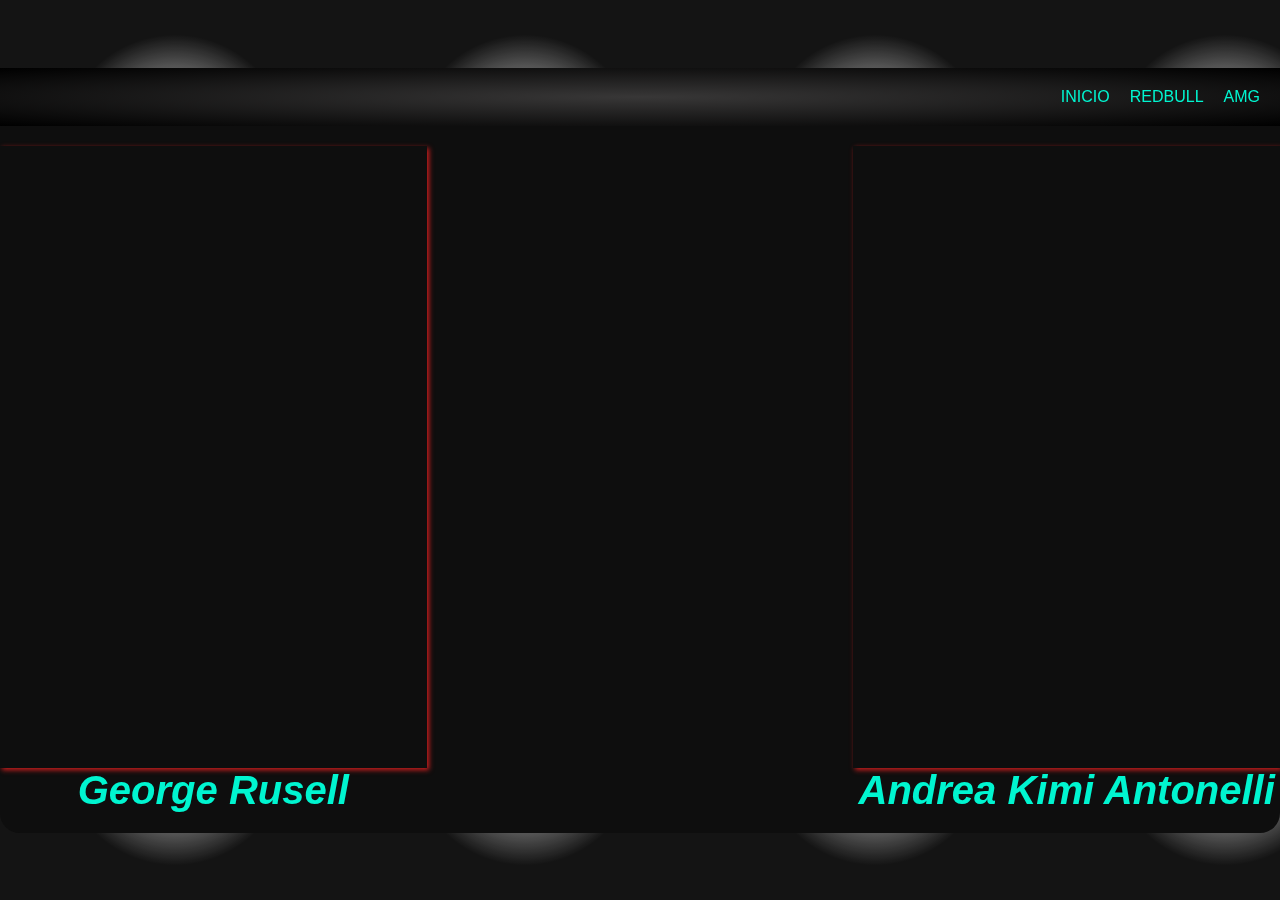
<file: amg.html>
<!DOCTYPE html>
<html lang="en">
<head>
    <meta charset="UTF-8">
    <meta name="viewport" content="width=device-width, initial-scale=1.0">
    <title>AMG PETRONAS</title>
    <link rel="stylesheet" href="amg.css">
</head>
<body>
    <div class="snow"></div>
    
    <div class="container-tarjet">
        <section class="header">
        <a href="index.html">INICIO</a>
            <a href="redbull.html" target="_blank">REDBULL</a>
            <a href="https://www.mercedesamgf1.com" target="_blank">AMG</a>
        </section>

        <section class="menu">
                
            <div class="rusell">
                <div class="rusell-img"></div>
                <div><h1>George Rusell</h1></div>
            </div>
                
            <div class="amg-img"></div>

            <div class="kimi">
                <div class="kimi-img"></div>
                <div><h1>Andrea Kimi Antonelli</h1></div>
            </div>
            
        </section>
    </div>
</body>
</html>
</file>
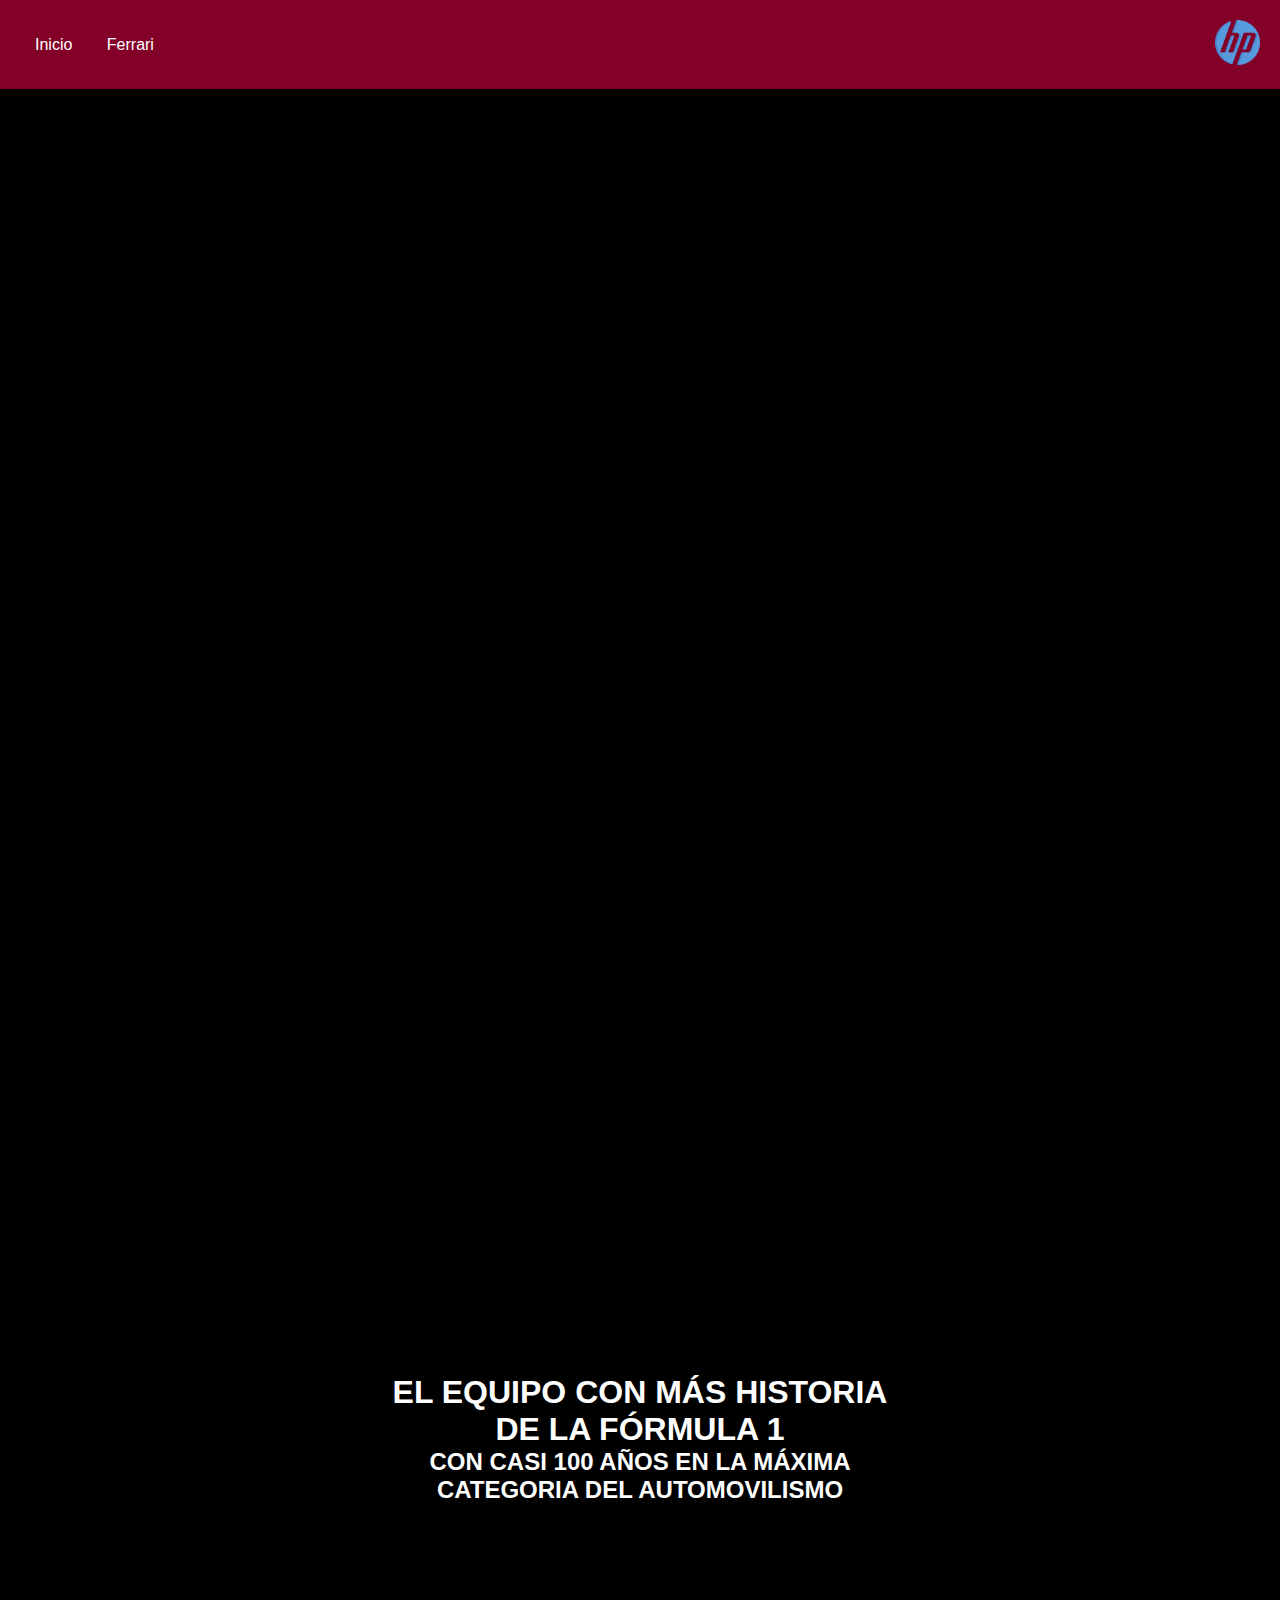
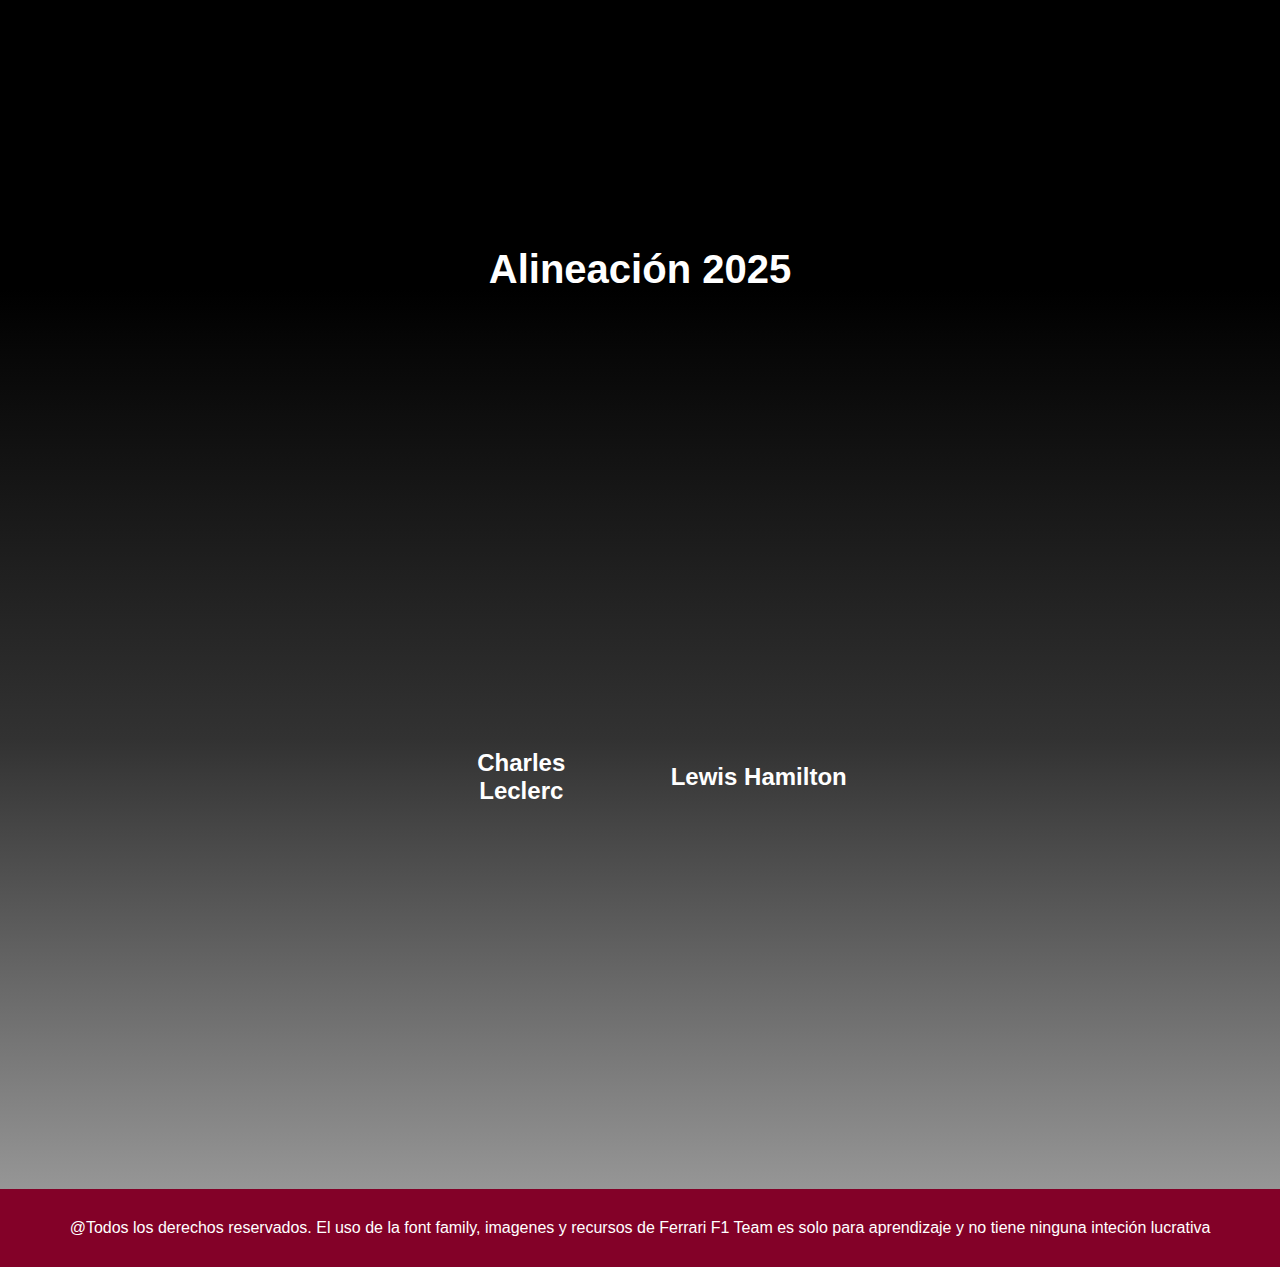
<file: ferrari.html>
<!DOCTYPE html>
<html lang="en">
<head>
    <meta charset="UTF-8">
    <meta name="viewport" content="width=device-width, initial-scale=1.0">
    <link rel="stylesheet" href="ferrrari.css">
    <title>Ferrari</title>
</head>
<body>
    <header>
        <div class="header-left">    
            <a href="index.html">Inicio</a>
            <a href="https://www.ferrari.com/en-EN/formula1" target="_blank">Ferrari</a>
        </div>
        <div class="header-right">
            <a href="https://www.hp.com/mx-es/shop/tech-takes/scuderia-ferrari-hp-alianza" target="_blank">
                <img src="logos/hp .png" alt="" width="45px" height="45px">
            </a>
        </div>

    </header>

    <main>
        <div class="fondo"></div>

        <div class="leyenda">
            <h1>EL EQUIPO CON MÁS HISTORIA DE LA FÓRMULA 1</h1>
            <h2>CON CASI 100 AÑOS EN LA MÁXIMA CATEGORIA DEL AUTOMOVILISMO</h2>
        </div>
        <div class="alineacion">
            <div class="string">
                <h1>Alineación 2025</h1>
            </div>
            <div class="pilotos">
                <div class="leclerc">
                    <div class="leclerc-img"></div>
                    <div><h2>Charles Leclerc</h2></div>
                </div>
                <div class="ham">
                    <div class="ham-img"></div>
                    <div><h2>Lewis Hamilton</h2></div>
                </div> 
            </div>
        </div>
    </main>

    <div class="footer">
        <p>@Todos los derechos reservados. El uso de la font family, imagenes y recursos de Ferrari F1 Team es solo para aprendizaje y no tiene ninguna inteción lucrativa</p>
    </div>
</body>
</html>
</file>
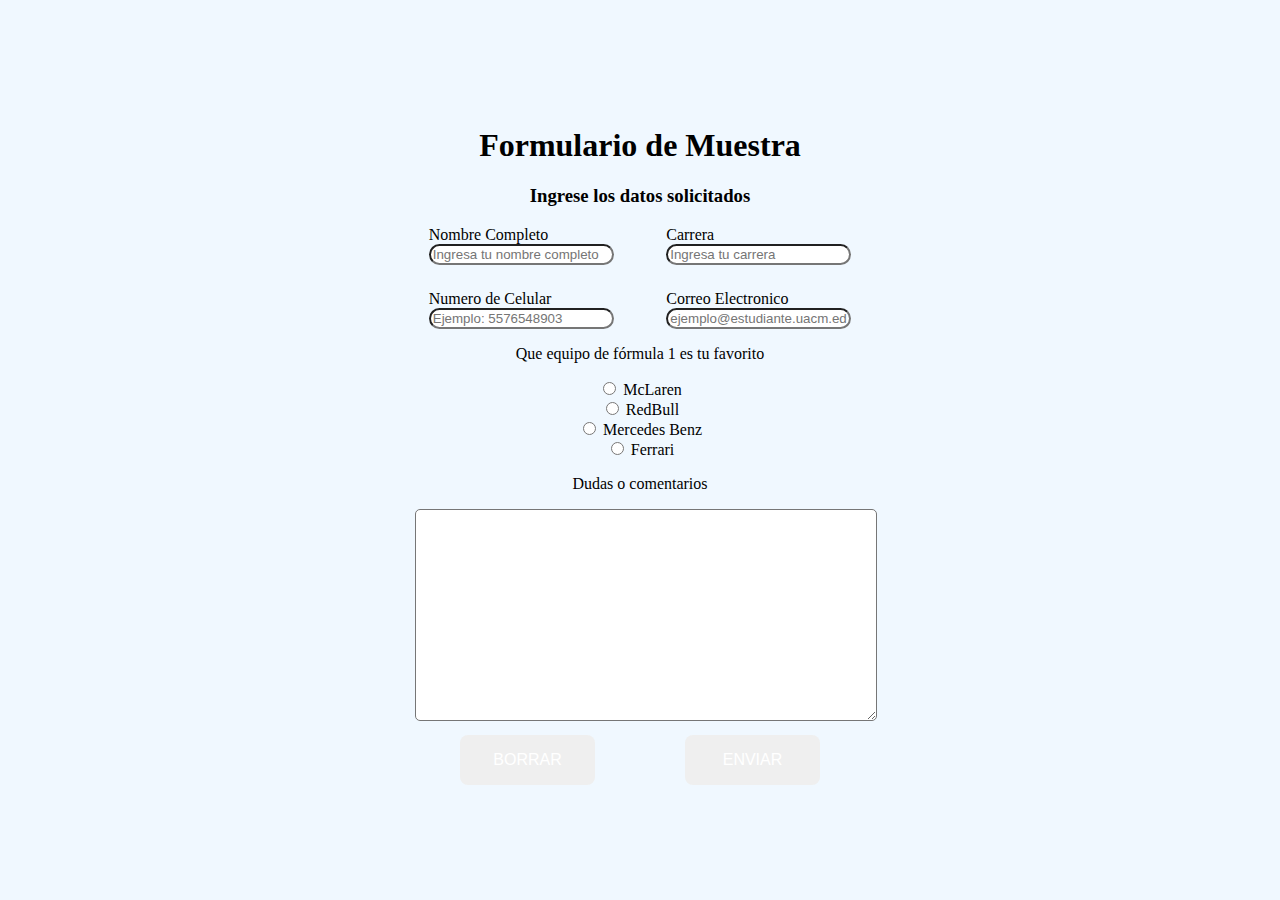
<file: formulario.html>
<!DOCTYPE html>
<html lang="en">
<head>
    <meta charset="UTF-8">
    <meta name="viewport" content="width=device-width, initial-scale=1.0">
    <link rel="stylesheet" href="formulario.css">
    <title>Formulario</title>
</head>
<body>

    
    <header>
        <h1>Formulario de Muestra</h1>
        <h3>Ingrese los datos solicitados</h3>
    </header>

    <main>
        <form action="" class="campos">

            <section class="principal">
                <div class="item">
                    <label id="input" for="nombre">Nombre Completo</label>
                    <br>
                    <input id="input" type="text" placeholder="Ingresa tu nombre completo" required>
                </div>

                <div class="item">
                    <label id="input" for="carrera">Carrera</label>
                    <br>
                    <input id="input" type="text" placeholder="Ingresa tu carrera">
                </div>

                <div class="item">
                    <label id="input" for="celuar">Numero de Celular</label>
                    <br>
                    <input id="input" type="tel" placeholder="Ejemplo: 5576548903" required>
                </div>

                <div class="item">
                    <label for="email">Correo Electronico</label>
                    <br>
                    <input id="input" type="email" placeholder="ejemplo@estudiante.uacm.edu.mx" required>
                </div>
            </section>
            
            
            <p>Que equipo de fórmula 1 es tu favorito</p>
            <div class="seleccion">
                <div class="item">
                    <input id="input" type="radio">
                    <label for="mclaren">McLaren</label>
                </div>
                <div class="item">
                    <input id="input" type="radio">
                    <label for="redbull">RedBull</label>
                </div>
                <div class="item">
                    <input id="input" type="radio">
                    <label for="mercedes">Mercedes Benz</label>
                </div>
                <div class="item">
                    <input id="input" type="radio">
                    <label for="ferrari">Ferrari</label>
                </div>
                

                
                
                
            </div>

            <div class="dudas">
                <p>Dudas o comentarios</p>
                <textarea id="input" name="dudas" id=""></textarea>
                
            </div>


            <div  class="botones">
                <button onclick="borrarInput()">BORRAR</button>
                <button>ENVIAR</button>
            </div>
        </form>
        <script>
        function borrarInput() {
            document.getElementById("input").value = "";
        }
        </script>
    </main>
</body>
</html>
</file>
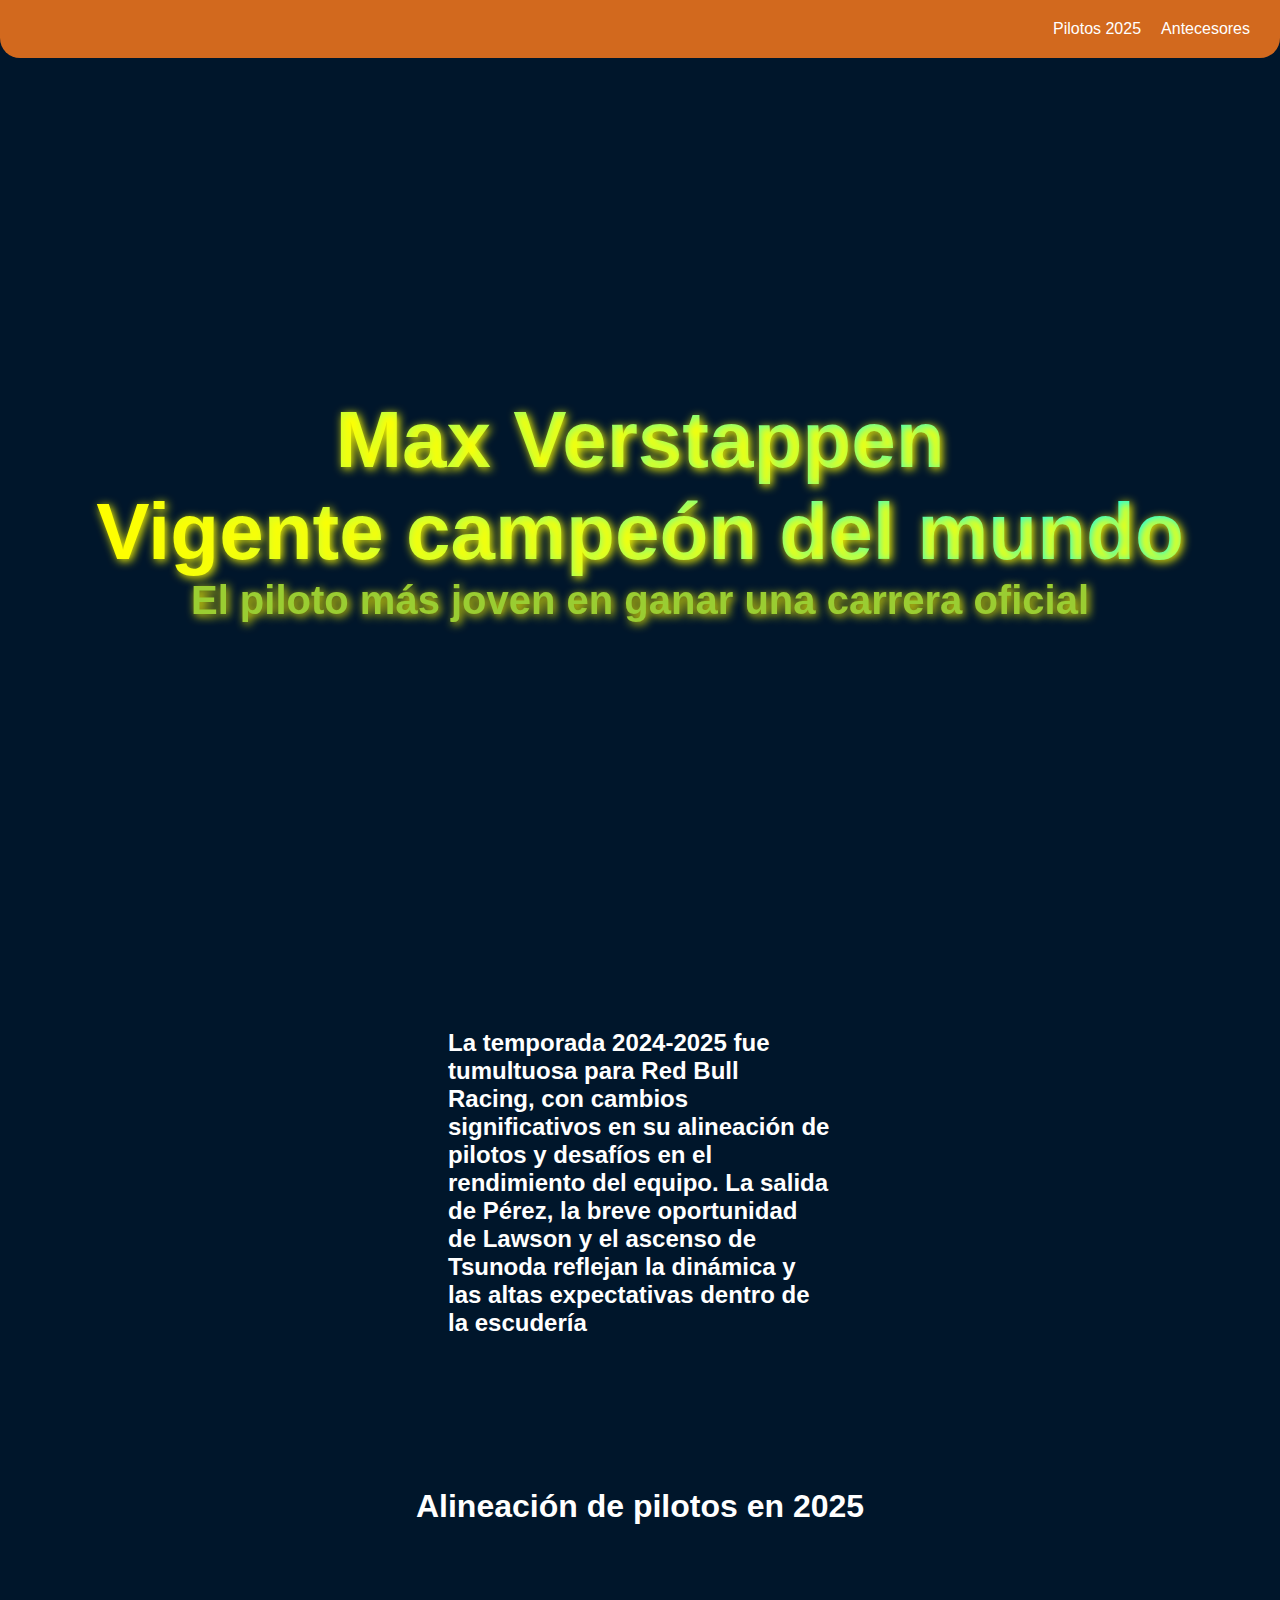
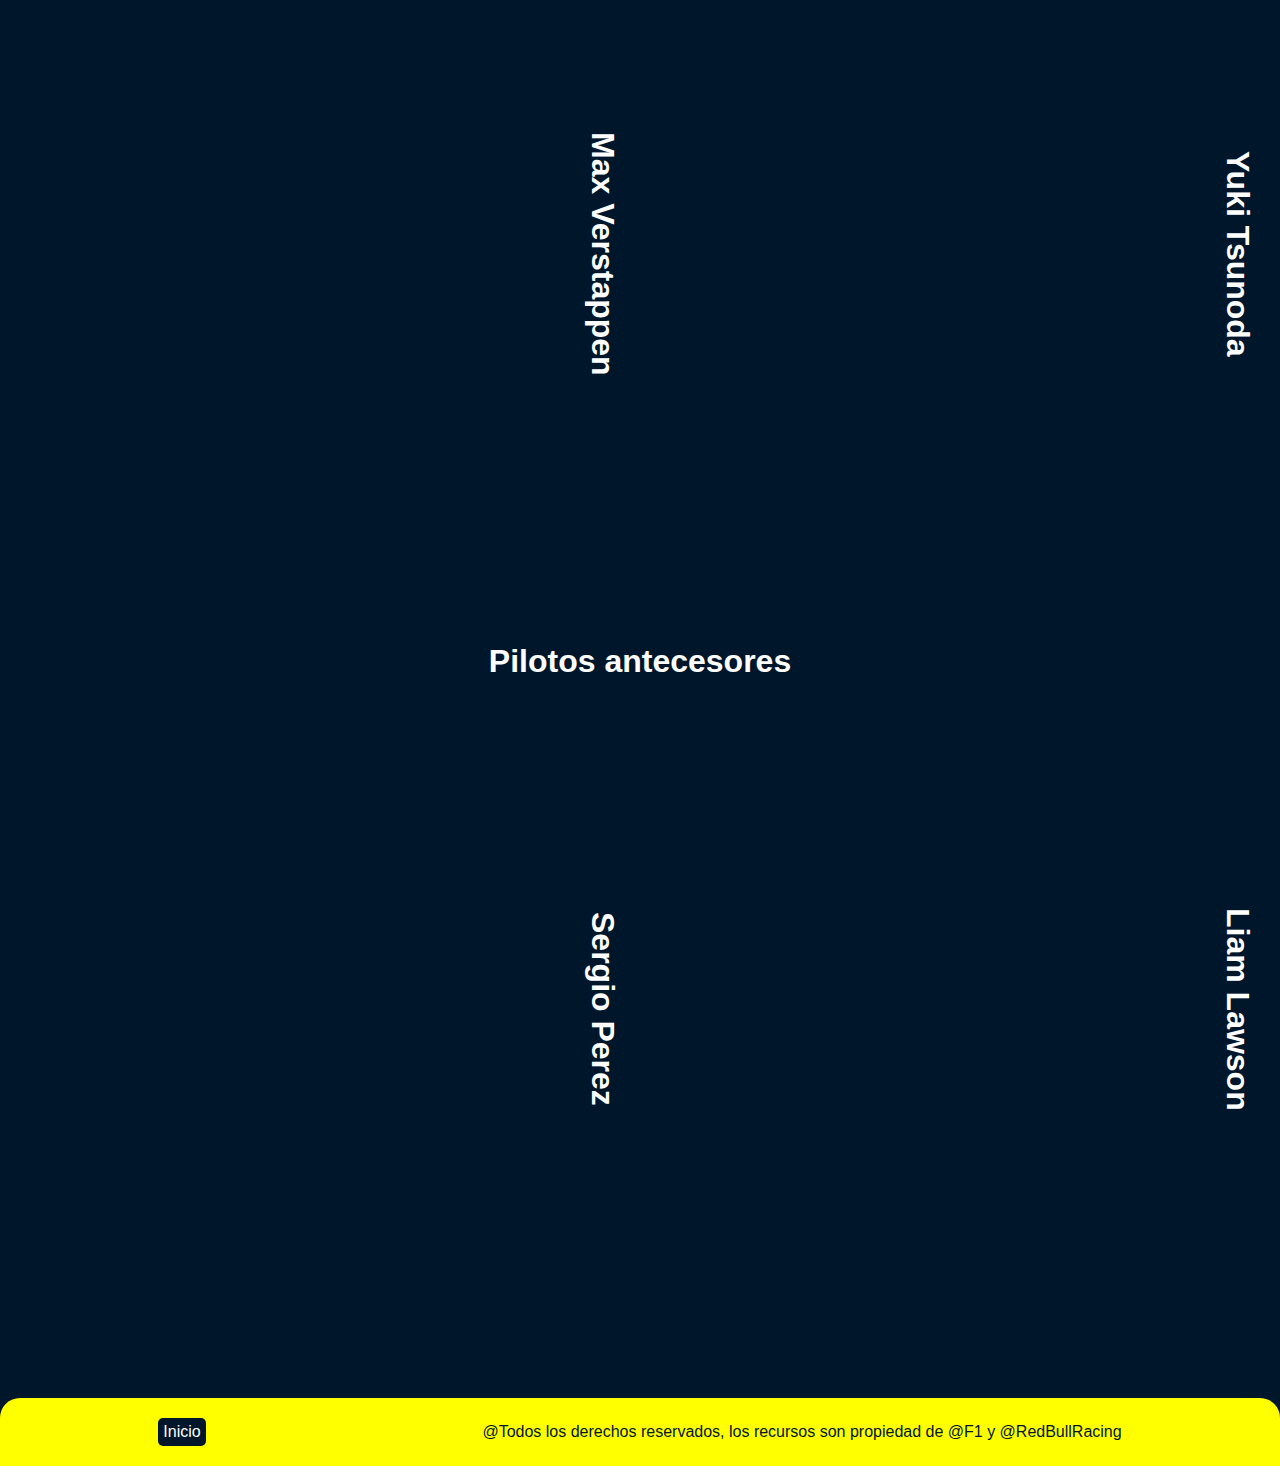
<file: redbull.html>
<!DOCTYPE html>
<html lang="en">
<head>
    <meta charset="UTF-8">
    <meta name="viewport" content="width=device-width, initial-scale=1.0">
    <link rel="stylesheet" href="redbull.css">
    <title>Redbull Racing</title>
</head>
<body>
    <div id="progress-bar"></div>

    <header>
        <a href="#pilotos">Pilotos 2025</a>
        <a href="#antecesores">Antecesores</a>
    </header>

    <main>
        <section class="principal">
            <div class="info">
                <h1>Max Verstappen</h1>
                <h1>Vigente campeón del mundo</h1>
                <h2>El piloto más joven en ganar una carrera oficial</h2>
            </div>
            <!-- <img src="https://mir-s3-cdn-cf.behance.net/projects/404/463ddb109769113.Y3JvcCwxMDgwLDg0NCwwLDI1MQ.png" alt=""> -->
        </section>

        <div class="resumen">
            <h2>La temporada 2024-2025 fue tumultuosa para Red Bull Racing, con cambios significativos en su alineación de pilotos y desafíos en el rendimiento del equipo. La salida de Pérez, la breve oportunidad de Lawson y el ascenso de Tsunoda reflejan la dinámica y las altas expectativas dentro de la escudería</h2>
        </div>

        <div class="alineacion" id="pilotos">
            <div><h1>Alineación de pilotos en 2025</h1></div>
            <div class="pilotos" >
                <div class="verstappen">
                    <h1>Max Verstappen</h1>
                </div>
                <div class="tsunoda">
                    <h1>Yuki Tsunoda</h1>
                </div>
            </div>
        </div>

        <div class="alineacion" id="antecesores">
            <div><h1>Pilotos antecesores</h1></div>
            <div class="pilotos">
                <div class="perez">
                    <h1>Sergio Perez</h1>
                </div>
                <div class="liam">
                    <h1>Liam Lawson</h1>
                </div>
            </div>
        </div>
        
    </main>

    <footer>
        <a href="index.html">Inicio</a>
        <p>@Todos los derechos reservados, los recursos son propiedad de @F1 y @RedBullRacing</p>
    </footer>

    <script>
  window.addEventListener('scroll', () => {
    const scrollTop = window.scrollY;
    const docHeight = document.documentElement.scrollHeight - window.innerHeight;
    const scrollPercent = (scrollTop / docHeight) * 100;
    document.getElementById('progress-bar').style.width = scrollPercent + '%';
  });
</script>


</body>
</html>
</file>
<file: amg.css>
*{
    margin: 0;
    padding: 0;
    box-sizing: 0;
}

body{
    height: 100vh;
    display: flex;
    justify-content: center;
    align-items: center;
    position: relative;
    margin: 0;
    padding: 0;
    overflow: hidden;
}

.snow{
    position: fixed;
    top: 0;
    left: 0;
    width: 100%;
    height: 100%;
    pointer-events: none;
    background-image: radial-gradient(circle, #ffffff 0%, #000000 50%);
    /* background-repeat: repeat; */
    /* filter: blur(1.5px); */
    background-size: 350px 300px;
    animation: snow4 6s linear infinite;
    z-index: -1;
    opacity: 0.92;
}
@keyframes snow4 { 
    0%{background-position: 0px 0px;}
    100%{background-position: 0px 1200px;}
}

.container-tarjet{
    background-color: #0e0e0e;
    box-shadow: 0 0 30px rgba(0,0,0,0.3, green, blue, alpha);
    z-index: 1;
    text-align: center;
    width: max-content;
    border-radius: 20px;

    display: flex;
    flex-direction: column;

    width: 200vh;
    height: 85vh;
}


a{
    text-decoration: none;
    color: #00F5D0;
    font-family: 'Franklin Gothic Medium', 'Arial Narrow', Arial, sans-serif;
}

.header{
    background: radial-gradient(rgb(56, 55, 55), black);
    padding: 10px;
    display: flex;
    justify-content: end;
}

.header a{
    margin: 10px;
}

.menu{
    flex: 1;
    display: flex;
}
h1{
    color: #00F5D0;
    font-family: 'Segoe UI', Tahoma, Geneva, Verdana, sans-serif;
    font-style: oblique;
    font-size: 40px;
}


.rusell{
    flex: 1;
    display: flex;
    flex-direction: column;
    padding: 20px 0px;
}
.rusell-img{
    flex: 1;
    background-image: url("https://hips.hearstapps.com/hmg-prod/images/gettyimages-2204242507-67ea76cdf3dbe.jpg");
    background-size: cover;
    box-shadow: 2px 2px 5px rgb(209, 31, 31);
}
.amg-img{
    flex: 1;
    background-image: url("https://di-uploads-pod14.dealerinspire.com/downtownlamotorsmercedesbenz/uploads/2024/04/Mercedes-AMG-F1-Petronas-Side-View.jpg");
    background-size: cover;
    /* background-position: center; */
    padding: 20px 0;
    
    animation: mov 5s linear infinite;
    animation-delay: 0.1s;
}

.kimi{
    flex: 1;
    display: flex;
    flex-direction: column;
    
    padding: 20px 0px;
}
.kimi-img{
    flex: 1;
    background-image: url("https://hips.hearstapps.com/hmg-prod/images/gettyimages-2204835307-67ea76dc095bd.jpg?crop=1.00xw:0.880xh;0,0.0489xh&resize=640:*");
    background-size: cover;
    box-shadow: 2px 2px 5px rgb(209, 31, 31);
}


.amg-img:hover{
    transform: scale(1.02);
    transition: transform 0.2s;
    background-size: 350%;

    background-position: center;
    box-shadow: 2px 2px 5px #00F5D0;
    background-repeat: no-repeat;
}

@keyframes mov {
    0%{
        background-position: 0px 0px;
    }
    50%{
        background-position: 100% 0px;
    }
    100%{
        background-position: 0px 0px;
    }
    


}
</file>
<file: ferrrari.css>
@font-face {
    font-family: 'FerrariSans';
    src: url("https://www.ferrari.com/formula1/static/assets/fonts/Ferrari-SansMedium.woff") format('woff');
    font-weight: normal;
    font-style: normal;
}

*{
    margin: 0;
    padding: 0;
    box-sizing: border-box;
}

body{
    background-color: #000000;
    color: white;
    
    font-family: 'FerrariSans', sans-serif;
}

a{
    color: white;
    text-decoration: none;
}
header{
    background-color: #830128;
    padding: 20px;
    display: flex;
    justify-content: space-between;
    align-items: center;
}

.header-left a{
    margin: 0 15px;
}

.fondo{
    background-image: url("https://cdn.wallpapersafari.com/52/49/dXicpo.jpg");
    height: 100vh;
    background-size: cover;
    background-position: center;
}

.leyenda{
    display: flex;
    flex-direction: column;
    place-content: center;
    justify-content: center;
    align-items: center;
    height: 100vh;
    width: 100%;
}
.leyenda h1, .leyenda h2{
    width: 40%;
    text-align: center;
}

.alineacion{
    height: 100vh;
    display: flex;
    flex-direction: column;
    display: 1;
    align-items: center;
    justify-content: center;
    gap: 30px;
    min-width: 50%;
    background: linear-gradient( black 0%,rgb(25, 25, 25) 25%,rgb(50, 50, 50) 50%, rgb(100, 100, 100) 75%, rgb(150, 150, 150) 100%);
}
.alineacion h1{
    font-size: 40px;
    /* margin-bottom: 30px; */
}

.pilotos{
    flex: 1;
    display: flex;
    flex-direction: row;
    gap: 20px;
    aspect-ratio: 1/2;
}


.leclerc{
    flex: 1;
}
.leclerc-img{
    background-image: url("https://media.formula1.com/image/upload/f_auto,c_limit,q_auto,w_1320/content/dam/fom-website/drivers/2025Drivers/leclerc");

}

.leclerc-img, .ham-img{
    background-size: cover;
    background-position: center;
}
.leclerc, .ham{
    display: grid;
}
.leclerc h2, .ham h2{
    padding: 20px;
    text-align: center;
}

.ham{
    flex: 1;
}
.ham-img{
    background-image: url("https://media.formula1.com/image/upload/f_auto,c_limit,q_auto,w_1320/content/dam/fom-website/drivers/2025Drivers/hamilton");
}
.leyenda, .string{
    view-timeline-name: --reveal;

    animation-name: show;
    animation-fill-mode: both;

    animation-timeline: --reveal;
    animation-range: entry 10% cover 100%;
}
.ham, .leclerc{
    view-timeline-name: --reveal;

    animation-name: show;
    animation-fill-mode: both;

    animation-timeline: --reveal;
    animation-range: entry 0.1% cover 50%;
}


@keyframes show{
  from{
    opacity: 0; scale: 10%;
  }
  to{
    opacity: 1; scale: 100%;
  }
}

.footer{
    background-color: #830128;
    padding: 30px;
    text-align: center;
}
</file>
<file: formulario.css>
html{
    animation: colores 5s linear infinite;
    height: 100%;
    width: 100%;
    display: grid;
    place-content: center;
}
p{
    text-align: center;
}

body{
    border-radius: 30px;
    background-color: aliceblue;
    padding: 30px;
    min-width: 30vh;
    width: 50vh;
    max-width: 70vh;
    max-height: 90vh;
}

header{
    text-align: center;
}

.principal{
    width: 100%;
    display: grid;
    gap: 25px;
    grid-template-columns: repeat(auto-fit, minmax(195px, 1fr));
    display: grid;
    place-content: center;
    place-items: center;    
}


.seleccion{
    display: grid;
    grid-template-columns: repeat(auto-fit, minmax(300px, 1fr));
    place-items: center;
}

input{
    border-radius: 30px;
}

.dudas textarea{
    height: 200px;
    width: 100%;
    border-radius: 5px;
    padding: 5px;
}


button {
  width: 30%;
  height: 50px;
  animation: colores 2s infinite;
  color: white;
  border: none;
  font-size: 16px;
  border-radius: 8px;
}
button:hover{
    cursor: pointer;
}

.botones{
    padding: 10px 0;
    display: flex;
    justify-content: space-around;
}



@keyframes colores {
    0%{
        background-color: aqua;
    }
    25%{
        background-color: rgb(0, 165, 165);
    }
    50%{
        background-color: rgb(0, 100, 100);
    }
    75%{
        background-color: rgb(0, 67, 67);
    }
    100%{
        background-color: rgb(0, 255, 255);
    }

}
</file>
<file: redbull.css>
*{
    box-sizing: border-box;
    margin: 0;
    padding: 0;
}

#progress-bar{
    position: fixed;
    top: 0;
    left: 0;
    height: 5px;
    width: 0%;
    background-color: rgb(255, 255, 0);
    z-index: 9999;
    transition: width 0.2s ease;
}

html{
    scroll-behavior: smooth;
    background-color: #00162B;
    color: white;
    
    font-family: 'Segoe UI', Tahoma, Geneva, Verdana, sans-serif;
}

header{
    background-color: chocolate;
    padding: 20px;

    display: flex;
    justify-content: end;
    border-radius: 0px 0px 20px 20px;
}
header > a{
    color: white;
    text-decoration: none;
    margin: 0 10px;
}

.principal{
    background-image: url("https://media.formula1.com/image/upload/f_auto/q_auto/v1696849144/fom-website/2023/Qatar/verstappen-champion-qatar-2023-2.png.transform/9col/image.png");
    /* background-size: cover; */
    background-repeat: round;
      mask-image: linear-gradient(to bottom, black 70%, transparent 100%);
  -webkit-mask-image: linear-gradient(to bottom, black 70%, transparent 100%);
    color: aliceblue;
}

.info{
    max-width: 1100px;
}

h1{text-align: center;}

.info h1{
    background: linear-gradient(90deg, #FFFF00, #00FFFF );
      -webkit-background-clip: text;
      -webkit-text-fill-color: transparent;
      font-size: 80px;
      text-shadow: 2px 2px 10px #FFFF00 ;
}
.info h2{
    font-size: 40px;
    color: yellowgreen;
      text-shadow: 2px 2px 10px #FFFF00 ;
      text-align: center;
}


.principal{
    display: flex;
    gap: 20px;
    justify-content: center;
    align-items: center;
    height: 100vh;
}

.principal>img{
    box-shadow: 2px 2px 4px rgb(255, 255, 255);
    animation: animacion-img 0.7s infinite;
}

@keyframes animacion-img {
  0%   { transform: translateY(0); }
  25%  { transform: translateY(-3px); }
  50%  { transform: translateY(3px); }
  75%  { transform: translateY(-3px); }
  100% { transform: translateY(0); }
}



.resumen{
    display: flex;
    justify-content: center;
    align-items: center;
    height: 50vh;
}
.resumen h2{
    max-width: 30%;
}

.alineacion{
    display: flex;
    flex-direction: column;
    height: 75vh;
    gap: 20px;
    margin: 80px 20px;
}

.pilotos{
    flex: 1;
    display: flex;
    flex-direction: row;
    gap: 30px;
}

.verstappen, .tsunoda, .perez, .liam{
    flex: 1;
    background-size: cover;
    background-position: top;
    writing-mode: vertical-rl;
    padding-right: 4px;
}

.verstappen{
    background-image: url("https://media.formula1.com/image/upload/f_auto,c_limit,q_auto,w_1320/content/dam/fom-website/drivers/2025Drivers/verstappen");
    
}
.tsunoda{
    background-image: url("https://media.formula1.com/image/upload/f_auto,c_limit,q_auto,w_1320/content/dam/fom-website/drivers/2025Drivers/tsunoda");
}
.perez{
    background-image: url("https://image-service.zaonce.net/eyJidWNrZXQiOiJmcm9udGllci1jbXMiLCJrZXkiOiJmMW1hbmFnZXIvMjAyMi9kcml2ZXJzL2hlYWRzaG90cy9mMS9wZXIucG5nIiwiZWRpdHMiOnsicmVzaXplIjp7IndpZHRoIjo1MDB9fX0=");
}
.liam{
    background-image: url("https://image-service.zaonce.net/eyJidWNrZXQiOiJmcm9udGllci1jbXMiLCJrZXkiOiJmMW1hbmFnZXIvMjAyMi9kcml2ZXJzL2hlYWRzaG90cy9mMS9sYXcucG5nIiwiZWRpdHMiOnsicmVzaXplIjp7IndpZHRoIjo1MDB9fX0=");
}

footer{
    color: #00162B;
    padding: 20px;
    background-color: rgb(255, 255, 0);
    display: flex;
    justify-content: space-around;
    align-items: center;
    border-radius: 20px 20px 0 0;
}

footer a{
    color: white;
    text-decoration: none;
    border-radius: 5px;
    background-color: #00162B;
    padding: 5px;
}
</file>
